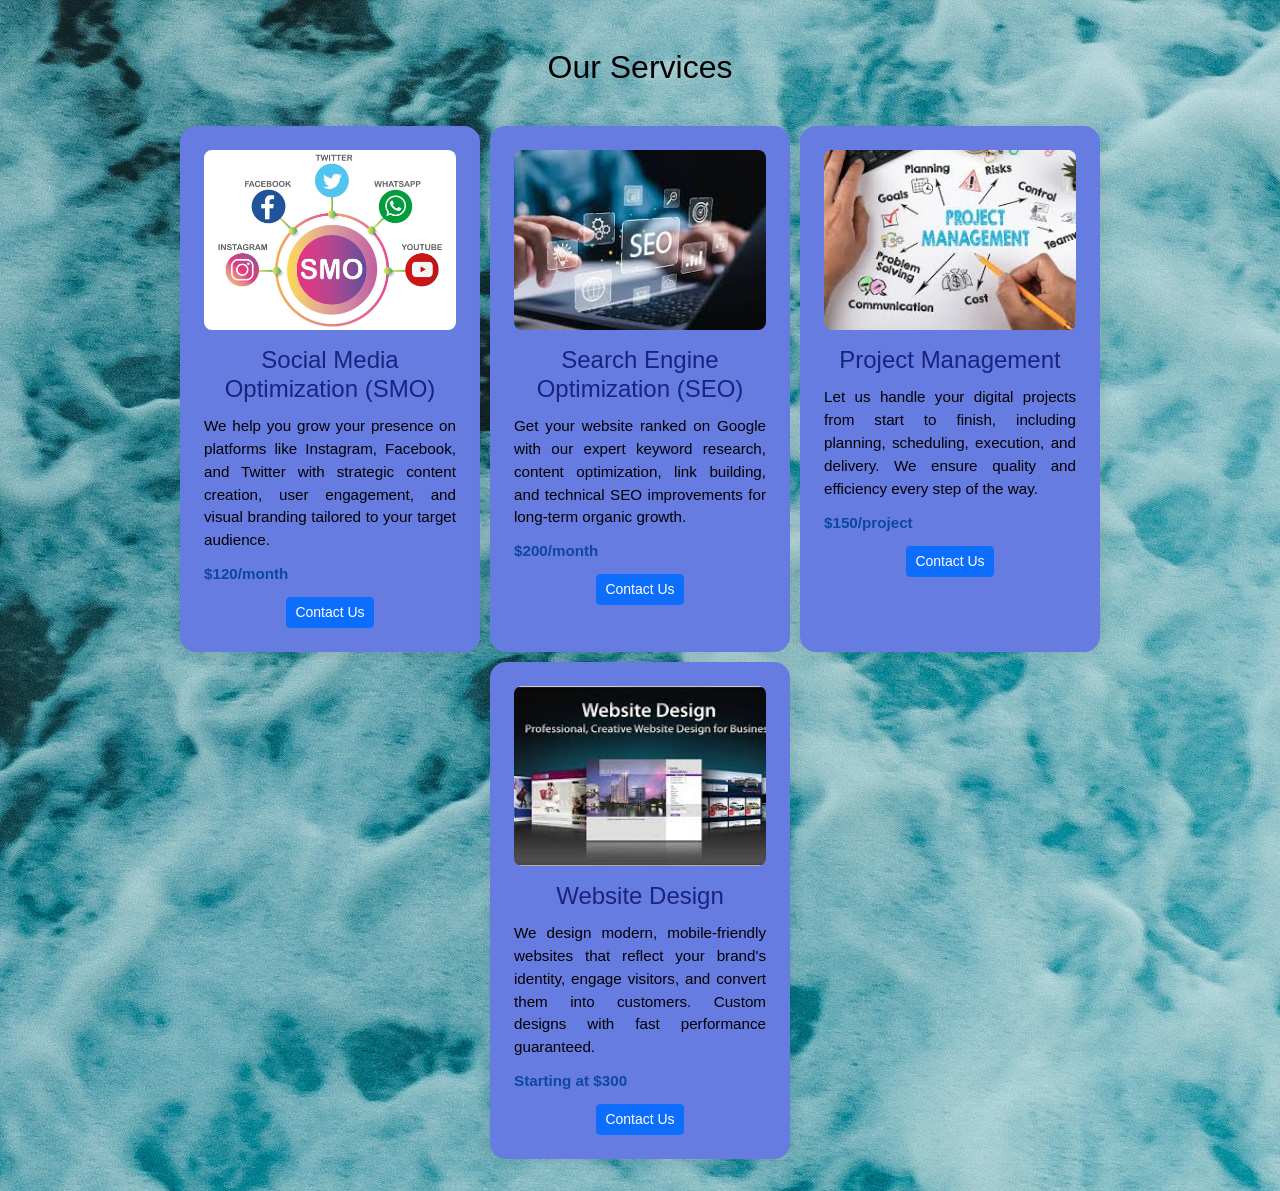
<file: services.html>
<!DOCTYPE html>
<html lang="en">
  <head>
    <meta charset="UTF-8" />
    <meta name="viewport" content="width=device-width, initial-scale=1.0" />
    <title>Services | Brand Win</title>
    <link
      rel="stylesheet"
      href="https://cdn.jsdelivr.net/npm/bootstrap@5.3.3/dist/css/bootstrap.min.css"
    />
    <link rel="stylesheet" href="css/style.css" />
    <link rel="stylesheet" href="./css/styleservices.css" />
  </head>
  <body>
    <div class="container text-center mt-5">
      <h2>Our Services</h2>
      <div class="service-container">
        <div class="service-card">
          <img src="./img/smo.jpg" alt="SMO" />
          <h4>Social Media Optimization (SMO)</h4>
          <p>
            We help you grow your presence on platforms like Instagram,
            Facebook, and Twitter with strategic content creation, user
            engagement, and visual branding tailored to your target audience.
          </p>
          <p class="price">$120/month</p>
          <a href="contact.html" class="btn btn-primary btn-sm">Contact Us</a>
        </div>

        <div class="service-card">
          <img src="./img/seo.jpg" alt="SEO" />
          <h4>Search Engine Optimization (SEO)</h4>
          <p>
            Get your website ranked on Google with our expert keyword research,
            content optimization, link building, and technical SEO improvements
            for long-term organic growth.
          </p>
          <p class="price">$200/month</p>
          <a href="contact.html" class="btn btn-primary btn-sm">Contact Us</a>
        </div>

        <div class="service-card">
          <img src="./img/manage.jpg" alt="Project Management" />
          <h4>Project Management</h4>
          <p>
            Let us handle your digital projects from start to finish, including
            planning, scheduling, execution, and delivery. We ensure quality and
            efficiency every step of the way.
          </p>
          <p class="price">$150/project</p>
          <a href="contact.html" class="btn btn-primary btn-sm">Contact Us</a>
        </div>

        <div class="service-card">
          <img src="./img/web.jpg" alt="Web Design" />
          <h4>Website Design</h4>
          <p>
            We design modern, mobile-friendly websites that reflect your brand's
            identity, engage visitors, and convert them into customers. Custom
            designs with fast performance guaranteed.
          </p>
          <p class="price">Starting at $300</p>
          <a href="contact.html" class="btn btn-primary btn-sm">Contact Us</a>
        </div>
      </div>
    </div>

    <!-- <script src="js/script.js"></script> -->
  </body>
</html>
</file>
<file: css/style.css>
body {
  font-family: "Segoe UI", Tahoma, Geneva, Verdana, sans-serif;
  color: black;
  scroll-behavior: smooth;
  /* background: #06070a; */
}
/* a {
  color: #9d20ad;
  text-decoration: none;
} */
a:hover {
  text-decoration: double;
}
.hero {
  min-height: 100vh;
  max-width: 90%;
  display: flex;
  align-items: center;
  justify-content: space-between;
  padding: 2rem;
  background: linear-gradient(135deg, #4587bd, #4f73b6);
  color: #150d80;
}
.hero-img {
  max-width: 100%;
  border-radius: 1rem;
  box-shadow: 0 0 20px rgba(96, 93, 129, 0.5);
}

.hero-content h1 {
  font-size: 3rem;
  font-weight: bold;
}

.hero-content p {
  font-size: 1.2rem;
  margin: 1rem 0;
}

.btn-custom {
  background-color: #2028c471;
  border: none;
  color: #000000;
  padding: 0.75rem 1.5rem;
  font-size: 1rem;
  border-radius: 0.5rem;
  transition: all 0.3s;
}

.btn-custom:hover {
  background-color: #092ae6;
  transform: scale(1.05);
}
</file>
<file: css/styleservices.css>
body {
  background-image: url(../img/sonny-baccam-X62N6f1jsfY-unsplash.jpg);
  /* background-size: cover; */
  /* background-position: center; */
  /* background-attachment: fixed; */
  /* color: white; */
  /* min-height: 100vh; */
  display: flex;
  justify-content: center;
  align-items: center;
}

.service-container {
  display: flex;
  flex-wrap: wrap;
  justify-content: center;
  gap: 10px;
  padding: 2rem;
}
.service-card {
  background-color: #667ce0;
  border-radius: 1rem;
  box-shadow: 0 0 15px rgba(0, 0, 0, 0.1);
  max-width: 300px;
  padding: 1.5rem;
  text-align: center;
  transition: transform 0.3s ease;
  flex: 1 1 280px;
}
.service-card:hover {
  transform: scale(1.03);
}
.service-card img {
  width: 100%;
  height: 180px;
  object-fit: cover;
  border-radius: 0.5rem;
}
.service-card h4 {
  margin-top: 1rem;
  color: #1a237e;
}
.service-card p {
  font-size: 0.95rem;
  margin: 0.7rem 0;
  text-align: justify;
}
.price {
  font-weight: bold;
  color: #0d47a1;
  margin-bottom: 1rem;
}
</file>
